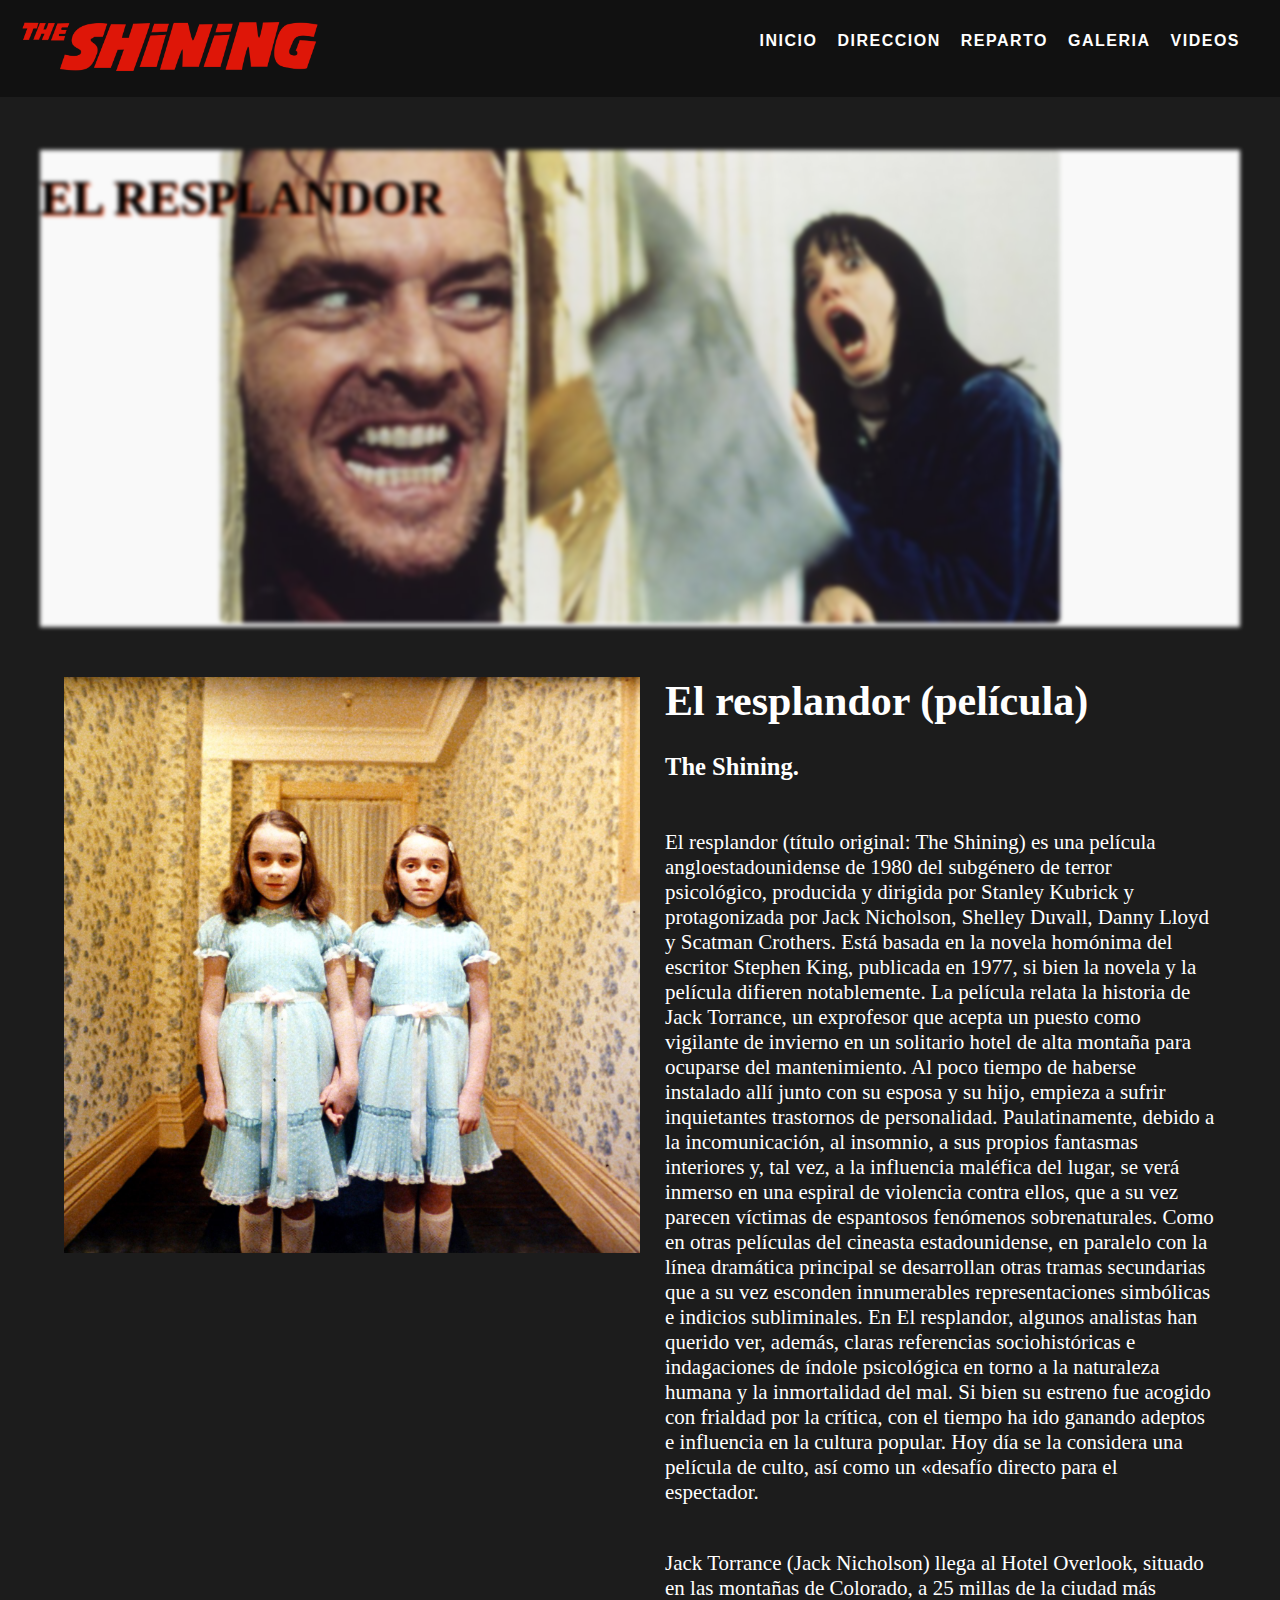
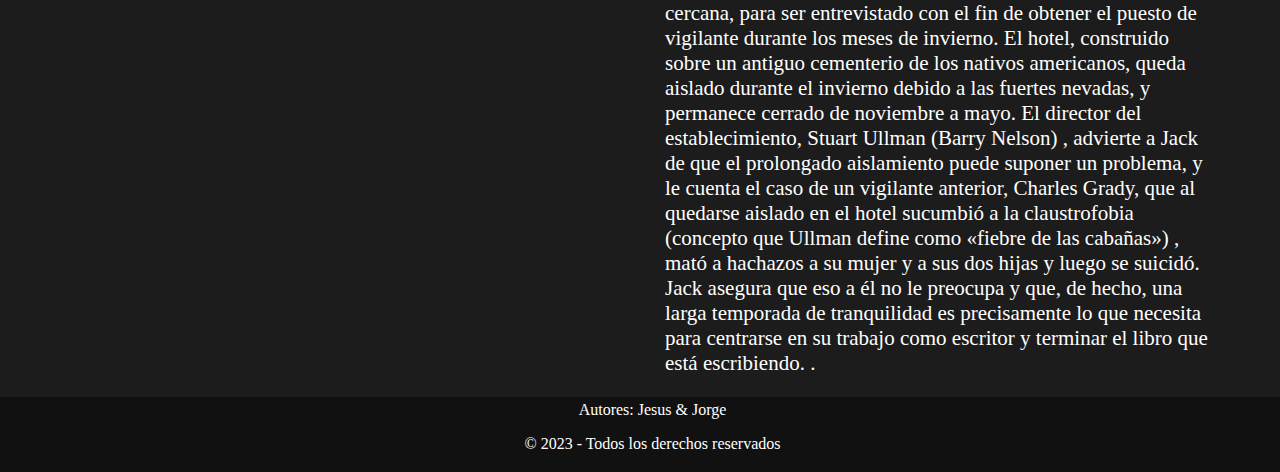
<file: index.html>
<!DOCTYPE html>
<html lang="en">
<head>
    <meta charset="UTF-8">
    <meta http-equiv="X-UA-Compatible" content="IE=edge">
    <meta name="viewport" content="width=, initial-scale=1.0">
    <link rel="stylesheet" href="css/style.css">
    <title>Tributo a El Resplandor</title>
</head>
<body>
    <header>
        <div class="logo">
         <img src="./img/logoResplandor.svg.png" alt="Logo de El resplandor">
        </div>
        <nav>
          <ul>
            <li><a href="index.html">Inicio</a></li>
            <li><a href="direccion.html">Direccion</a></li>
            <li><a href="reparto.html">Reparto</a></li>
            <li><a href="galeria.html">Galeria</a></li>
            <li><a href="videos.html">Videos</a></li>
          </ul>
        </nav>
      </header>
<main>
  <section class="banner">
    <div class="imagen-banner">
        <div class="texto-banner"><h2>EL RESPLANDOR</h2></div>
        <img src="./img/resplandorPortada.jpg" alt="Resplandor Banner">
    </div>
  </section>

  <div class="flexContainer">
    <div class="txtImage">
        <img src="./img/resplandorTrailer.jpg" alt="Resplandor">
    </div>
    <div class="txtTributo">
        <h1>El resplandor (película)</h1>
        <h3>The Shining.</h3>
        <br>
        <p>El resplandor (título original: The Shining) es una película angloestadounidense de 1980 del subgénero de terror 
          psicológico, producida y dirigida por Stanley Kubrick y protagonizada por Jack Nicholson, Shelley Duvall, Danny 
          Lloyd y Scatman Crothers. Está basada en la novela homónima del escritor Stephen King, publicada en 1977, si bien 
          la novela y la película difieren notablemente.

          La película relata la historia de Jack Torrance, un exprofesor que acepta un puesto como vigilante de invierno 
          en un solitario hotel de alta montaña para ocuparse del mantenimiento. Al poco tiempo de haberse instalado allí 
          junto con su esposa y su hijo, empieza a sufrir inquietantes trastornos de personalidad. Paulatinamente, debido 
          a la incomunicación, al insomnio, a sus propios fantasmas interiores y, tal vez, a la influencia maléfica del 
          lugar, se verá inmerso en una espiral de violencia contra ellos, que a su vez parecen víctimas de espantosos 
          fenómenos sobrenaturales.
          
          Como en otras películas del cineasta estadounidense, en paralelo con la línea dramática principal se desarrollan 
          otras tramas secundarias que a su vez esconden innumerables representaciones simbólicas e indicios subliminales. 
          En El resplandor, algunos analistas han querido ver, además, claras referencias sociohistóricas e indagaciones 
          de índole psicológica en torno a la naturaleza humana y la inmortalidad del mal.
          
          Si bien su estreno fue acogido con frialdad por la crítica, con el tiempo ha ido ganando adeptos e influencia 
          en la cultura popular. Hoy día se la considera una película de culto, así como un «desafío directo para el espectador.</p>
            <br>
            <p>Jack Torrance (Jack Nicholson) llega al Hotel Overlook, situado en las montañas de Colorado, a 25 millas de la ciudad 
              más cercana, para ser entrevistado con el fin de obtener el puesto de vigilante durante los meses de invierno. 
              El hotel, construido sobre un antiguo cementerio de los nativos americanos, queda aislado durante el invierno debido 
              a las fuertes nevadas, y permanece cerrado de noviembre a mayo. El director del establecimiento, Stuart Ullman (Barry Nelson)
              , advierte a Jack de que el prolongado aislamiento puede suponer un problema, y le cuenta el caso de un vigilante anterior, 
              Charles Grady, que al quedarse aislado en el hotel sucumbió a la claustrofobia (concepto que Ullman define como «fiebre de las cabañas»)
              , mató a hachazos a su mujer y a sus dos hijas y luego se suicidó. Jack asegura que eso a él no le preocupa y que, de hecho, una 
              larga temporada de tranquilidad es precisamente lo que necesita para centrarse en su trabajo como escritor y terminar el libro 
              que está escribiendo. .</p>
    </div>
  </div> 
</main>
      

      <footer class="foot">
        <p>Autores: Jesus & Jorge</p>
        <p>&copy; 2023 - Todos los derechos reservados</p>
      </footer>
    
</body>
</html>
</file>
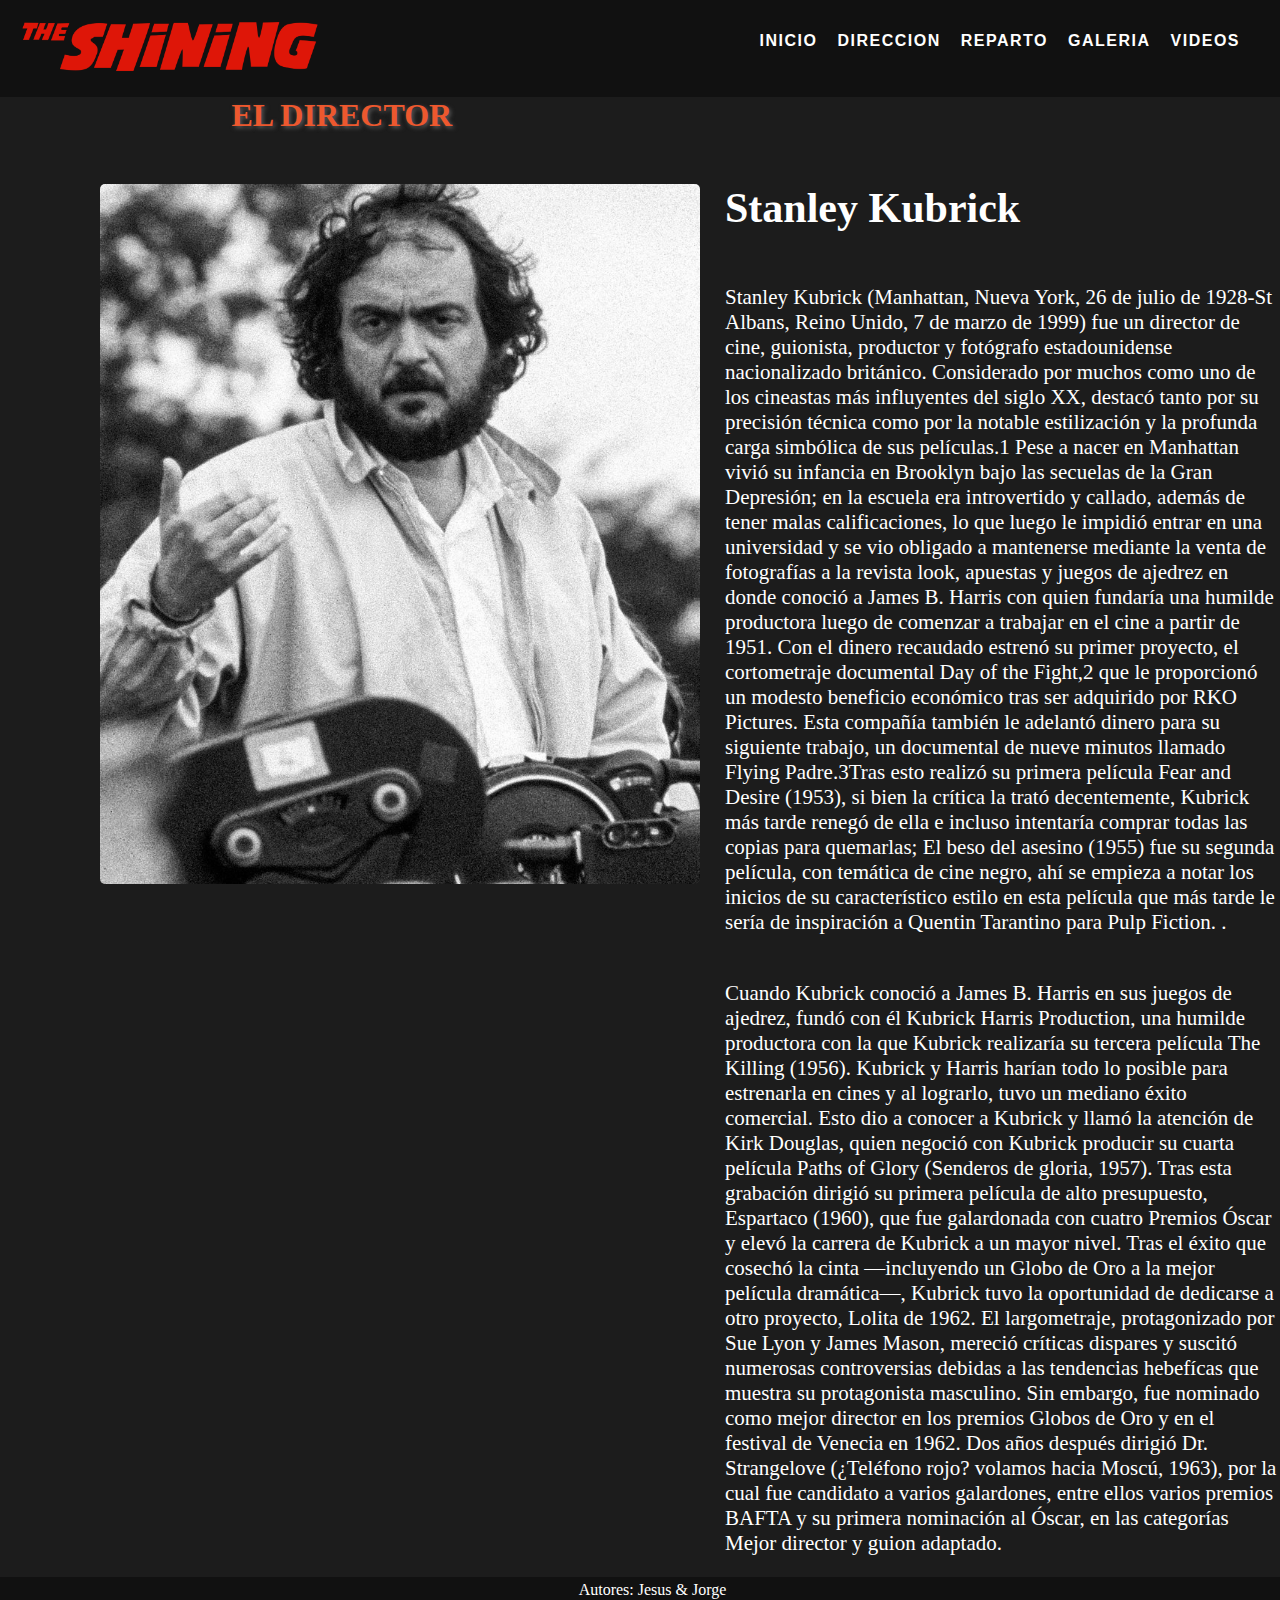
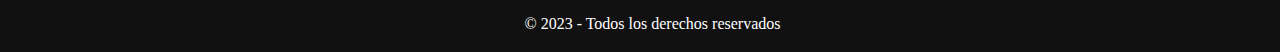
<file: direccion.html>
<!DOCTYPE html>
<html lang="en">
<head>
    <meta charset="UTF-8">
    <meta http-equiv="X-UA-Compatible" content="IE=edge">
    <meta name="viewport" content="width=, initial-scale=1.0">
    <link rel="stylesheet" href="css/director.css">
   <!-- <link rel="stylesheet" href="css/style.css"> -->
    <title>Tributo a El Resplandor</title>
</head>
<body>
    <header>
        <div class="logo">
         <img src="img/logoResplandor.svg.png" alt="Logo de El resplandor">
        </div>
        <nav>
          <ul>
            <li><a href="index.html">Inicio</a></li>
            <li><a href="direccion.html">Direccion</a></li>
            <li><a href="reparto.html">Reparto</a></li>
            <li><a href="galeria.html">Galeria</a></li>
            <li><a href="videos.html">Videos</a></li>
          </ul>
        </nav>
      </header>

      <div class="director"><h1 class="txtDirector">EL DIRECTOR</h1></div>
      <div class="flexContainerDirector">
        <div class="txtImage">
            <img src="img/Kubrick.jpg" alt="Resplandor">
        </div>
        <div class="txtTributo">
            <h1>Stanley Kubrick</h1>
            <br>
            <p>Stanley Kubrick (Manhattan, Nueva York, 26 de julio de 1928-St Albans, Reino Unido, 7 de marzo de 1999) fue un director 
                de cine, guionista, productor y fotógrafo estadounidense nacionalizado británico. Considerado por muchos como uno de 
                los cineastas más influyentes del siglo XX, destacó tanto por su precisión técnica como por la notable estilización 
                y la profunda carga simbólica de sus películas.1​ Pese a nacer en Manhattan vivió su infancia en Brooklyn bajo las 
                secuelas de la Gran Depresión; en la escuela era introvertido y callado, además de tener malas calificaciones, lo 
                que luego le impidió entrar en una universidad y se vio obligado a mantenerse mediante la venta de fotografías a 
                la revista look, apuestas y juegos de ajedrez en donde conoció a James B. Harris con quien fundaría una humilde 
                productora luego de comenzar a trabajar en el cine a partir de 1951. Con el dinero recaudado estrenó su primer 
                proyecto, el cortometraje documental Day of the Fight,2​ que le proporcionó un modesto beneficio económico tras 
                ser adquirido por RKO Pictures. Esta compañía también le adelantó dinero para su siguiente trabajo, un documental 
                de nueve minutos llamado Flying Padre.3​

                Tras esto realizó su primera película Fear and Desire (1953), si bien la crítica la trató decentemente, Kubrick más 
                tarde renegó de ella e incluso intentaría comprar todas las copias para quemarlas; El beso del asesino (1955) fue su 
                segunda película, con temática de cine negro, ahí se empieza a notar los inicios de su característico estilo en esta 
                película que más tarde le sería de inspiración a Quentin Tarantino para Pulp Fiction. .</p>
                <br>
                <p>Cuando Kubrick conoció a James B. Harris en sus juegos de ajedrez, fundó con él Kubrick Harris Production, una 
                    humilde productora con la que Kubrick realizaría su tercera película The Killing (1956). Kubrick y Harris harían 
                    todo lo posible para estrenarla en cines y al lograrlo, tuvo un mediano éxito comercial. Esto dio a conocer a 
                    Kubrick y llamó la atención de Kirk Douglas, quien negoció con Kubrick producir su cuarta película Paths of 
                    Glory (Senderos de gloria, 1957).

                    Tras esta grabación dirigió su primera película de alto presupuesto, Espartaco (1960), que fue galardonada 
                    con cuatro Premios Óscar y elevó la carrera de Kubrick a un mayor nivel.​ Tras el éxito que cosechó la cinta —incluyendo 
                    un Globo de Oro a la mejor película dramática—, Kubrick tuvo la oportunidad de dedicarse a otro proyecto, Lolita de 1962.
                    El largometraje, protagonizado por Sue Lyon y James Mason, mereció críticas dispares y suscitó numerosas controversias 
                    debidas a las tendencias hebefícas que muestra su protagonista masculino. Sin embargo, fue nominado como mejor director 
                    en los premios Globos de Oro y en el festival de Venecia en 1962.​ Dos años después dirigió Dr. Strangelove (¿Teléfono rojo? 
                    volamos hacia Moscú, 1963), por la cual fue candidato a varios galardones, entre ellos varios premios BAFTA y su primera 
                    nominación al Óscar, en las categorías Mejor director y guion adaptado.</p>
        </div>
      </div> 

    <footer class="foot">
        <p>Autores: Jesus & Jorge</p>
        <p>&copy; 2023 - Todos los derechos reservados</p>
      </footer>
    
</body>
</html>
</file>
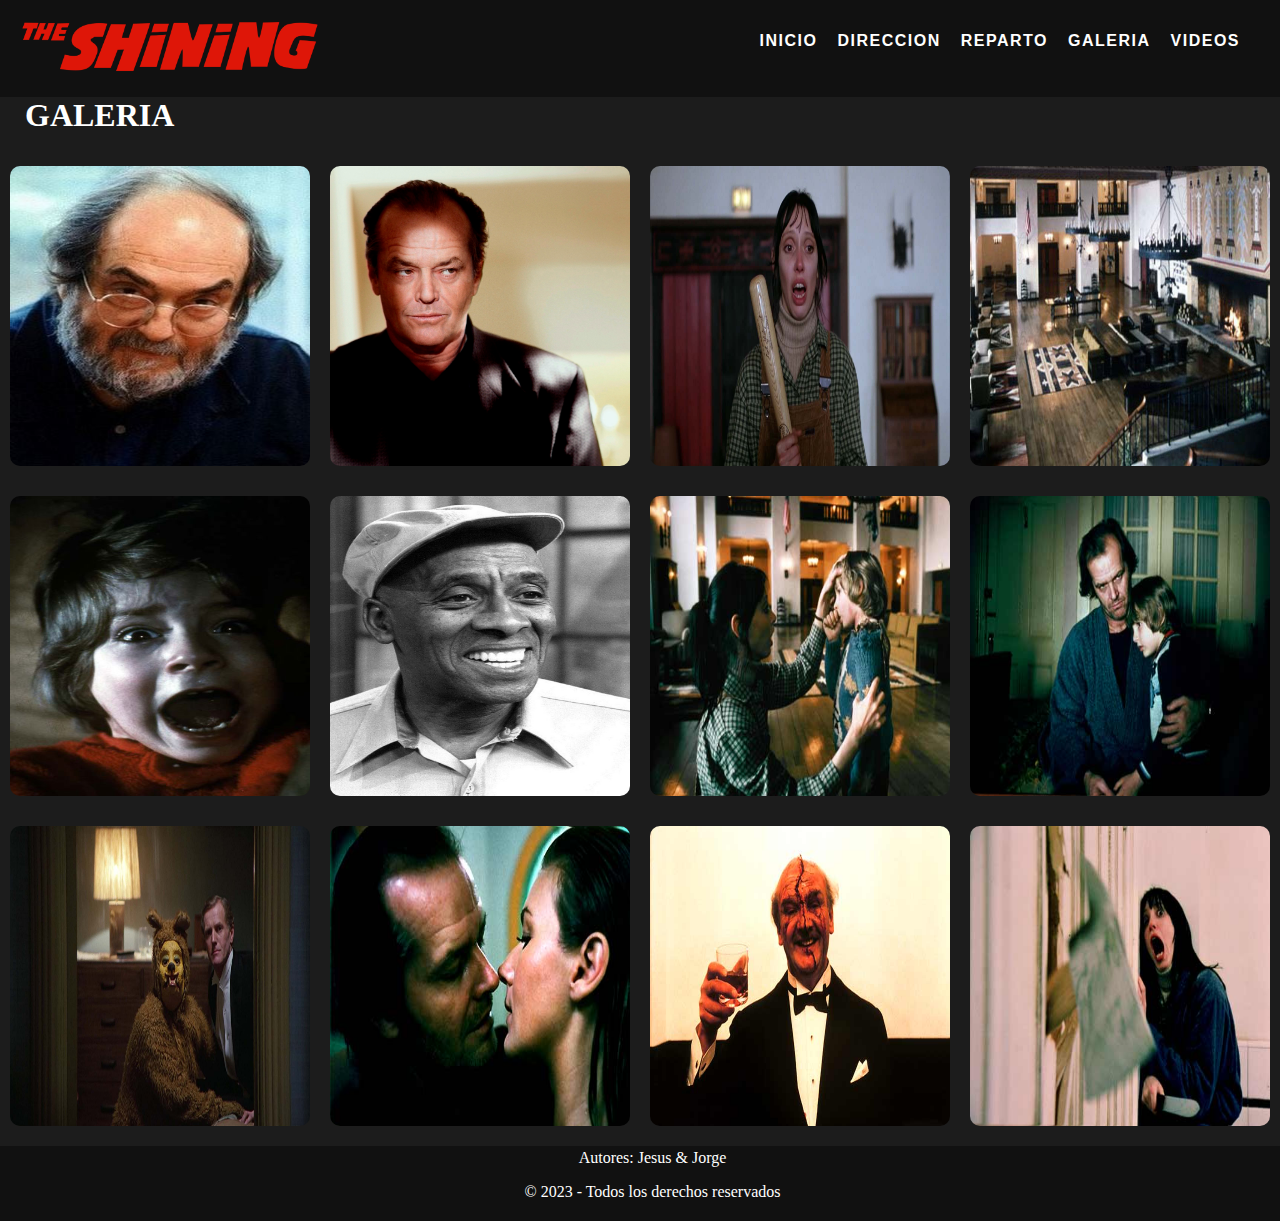
<file: galeria.html>
<!DOCTYPE html>
<html lang="en">
<head>
    <meta charset="UTF-8">
    <meta http-equiv="X-UA-Compatible" content="IE=edge">
    <meta name="viewport" content="width=, initial-scale=1.0">
    <link rel="stylesheet" href="css/galeria.css">
    <link rel="stylesheet" href="css/style.css">
    <title>Tributo a El Resplandor</title>
</head>
<body>
    <header>
        <div class="logo">
         <img src="./img/logoResplandor.svg.png" alt="Logo de El resplandor">
        </div>
        <nav>
          <ul>
            <li><a href="index.html">Inicio</a></li>
            <li><a href="direccion.html">Direccion</a></li>
            <li><a href="reparto.html">Reparto</a></li>
            <li><a href="galeria.html">Galeria</a></li>
            <li><a href="videos.html">Videos</a></li>
          </ul>
        </nav>
      </header>


<div class="galery">
    <h1>GALERIA</h1>
    <div class="flexGalery">
      <div class="fila">
        <img src="./img/galeria/kubrick.jpg" alt="Resplandor" />
        <img id="imgJack" src="./img/galeria/jack.jpg" alt="Resplandor" />
        <img src="./img/galeria/duvall.jpg" alt="Resplandor" />
        <img src="./img/galeria/hotel.jpg" alt="Resplandor" />
      </div>

      <div class="fila">
        <img src="./img/galeria/danny.jpg" alt="Resplandor" />
        <img id="imgScatman" src="./img/galeria/scatman.jpg" alt="Scatman" />
        <div id="myModal" class="modal">
          <span class="close">&times;</span>
          <img class="modal-content" id="img01">
          <div id="caption"></div>
          <div id="name"></div>
        </div>
        <img src="./img/galeria/danny2.jpg" alt="Resplandor" />
        <img src="./img/galeria/jackNno.jpg" alt="Resplandor" />
      </div>

      <div class="fila">
        <img src="./img/galeria/cerdo.jpg" alt="Resplandor" />
        <img src="./img/galeria/beso.jpg" alt="Resplandor" />
        <img src="./img/galeria/caraRajada.jpg" alt="Resplandor" />
        <img src="./img/galeria/hacha.jpg" alt="Resplandor" />
      </div>
    </div>
  </div>

  <footer class="foot">
    <p>Autores: Jesus & Jorge</p>
    <p>&copy; 2023 - Todos los derechos reservados</p>
  </footer>
<script src="js/galeria.js"></script>
</body>
</html>
</file>
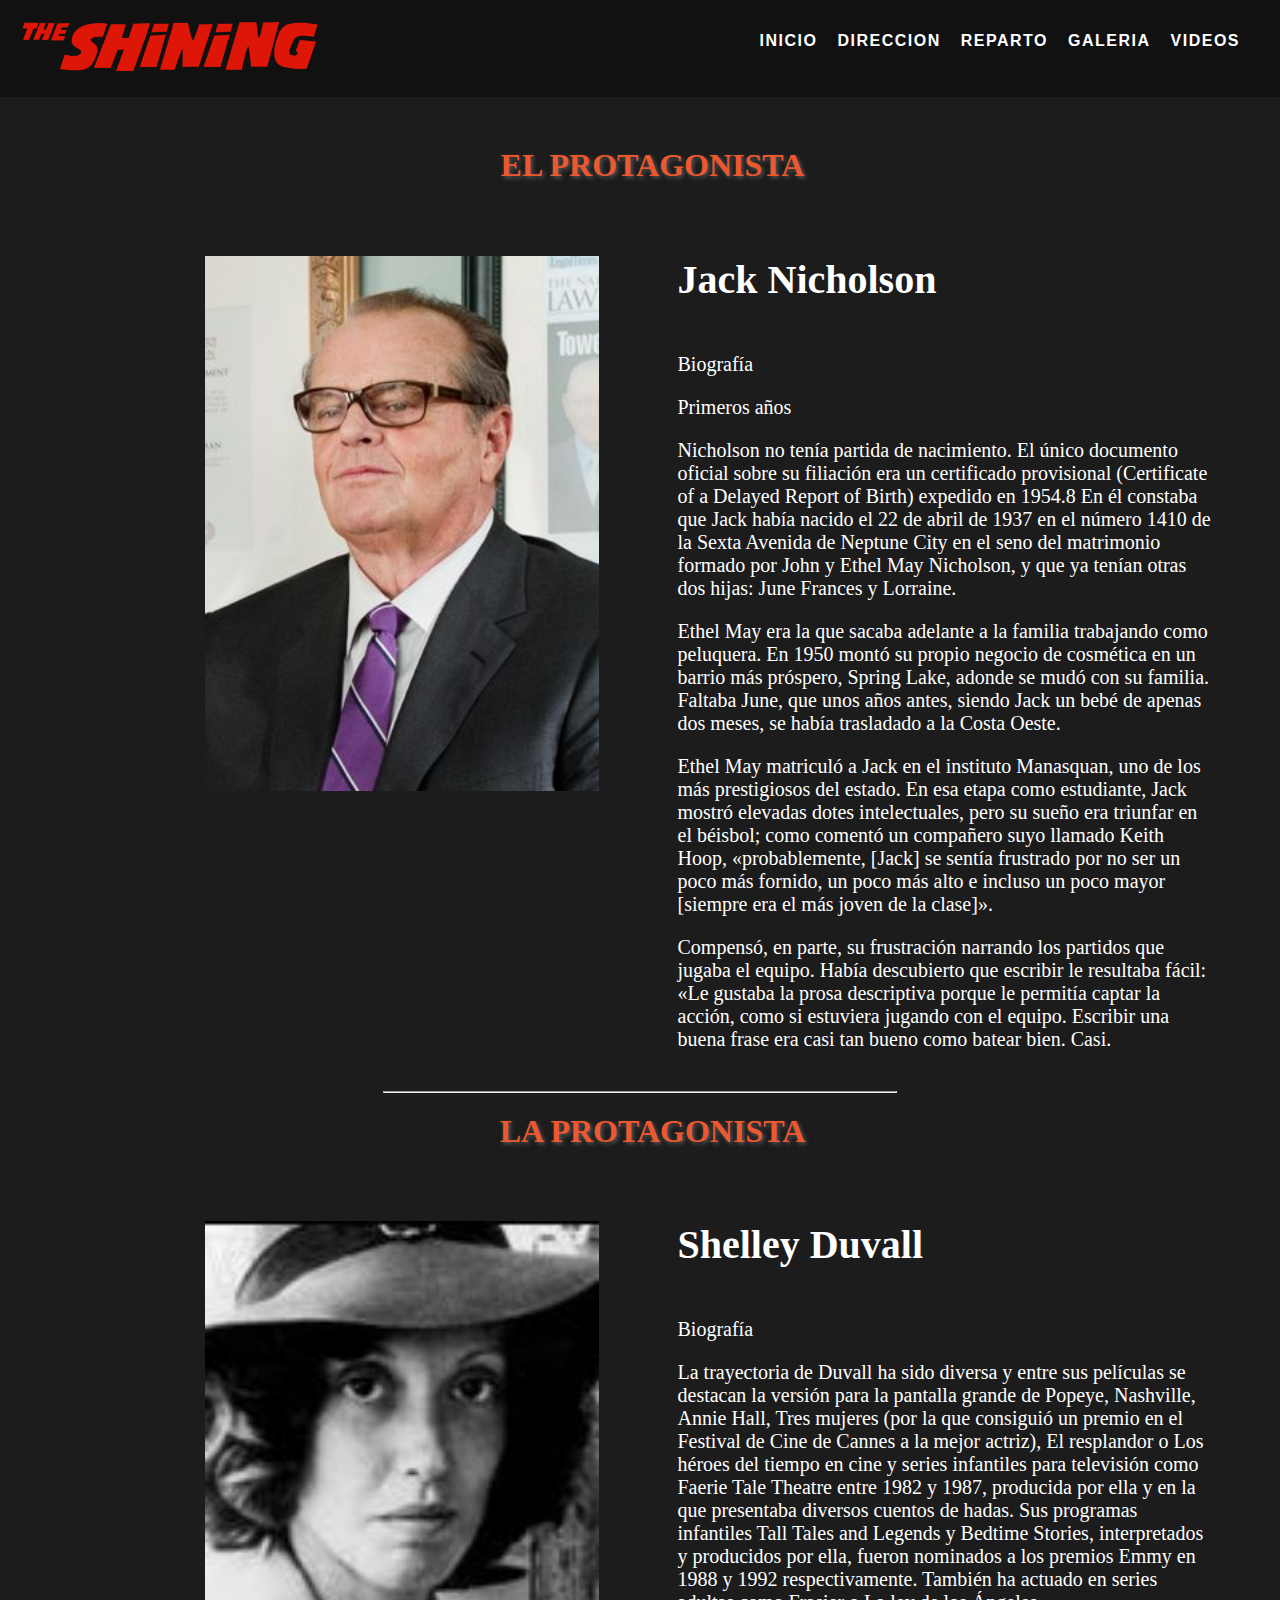
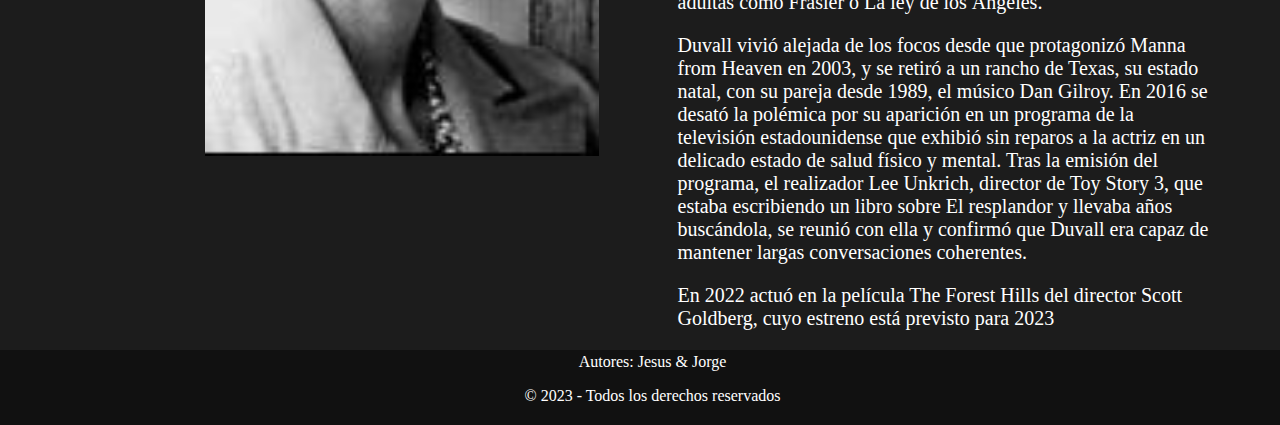
<file: reparto.html>
<!DOCTYPE html>
<html lang="en">
<head>
    <meta charset="UTF-8">
    <meta http-equiv="X-UA-Compatible" content="IE=edge">
    <meta name="viewport" content="width=, initial-scale=1.0">
    <link rel="stylesheet" href="css/style.css">
    <link rel="stylesheet" href="css/reparto.css">
    <title>Tributo a El Resplandor</title>
</head>
<body>
    <header>
        <div class="logo">
         <img src="./img/logoResplandor.svg.png" alt="Logo de El resplandor">
        </div>
        <nav>
          <ul>
            <li><a href="index.html">Inicio</a></li>
            <li><a href="direccion.html">Direccion</a></li>
            <li><a href="reparto.html">Reparto</a></li>
            <li><a href="galeria.html">Galeria</a></li>
            <li><a href="videos.html">Videos</a></li>
          </ul>
        </nav>
      </header>
      <main>
        <div class="casting"><h1 class="txtCasting">EL PROTAGONISTA</h1></div>
        <div class="flexContainer">
          <div class="imgContainer">
            <div class="casting_image">
              <img src="img/nickolson.jpg" alt="Resplandor">
          </div>
          </div>
          
          <div class="txtContained">
              <h1>Jack Nicholson</h1>
              <br>
              <p>Biografía</p>
              <p>Primeros años</p>
                
              <p> Nicholson no tenía partida de nacimiento. El único documento oficial sobre su filiación era un certificado 
                provisional (Certificate of a Delayed Report of Birth) expedido en 1954.8​ En él constaba que Jack había 
                nacido el 22 de abril de 1937 en el número 1410 de la Sexta Avenida de Neptune City en el seno del 
                matrimonio formado por John y Ethel May Nicholson, y que ya tenían otras dos hijas: June Frances y Lorraine.
                
                <p>Ethel May era la que sacaba adelante a la familia trabajando como peluquera. En 1950 montó su propio negocio 
                de cosmética en un barrio más próspero, Spring Lake, adonde se mudó con su familia. Faltaba June, que unos 
                años antes, siendo Jack un bebé de apenas dos meses, se había trasladado a la Costa Oeste.</p>
                
                <p>Ethel May matriculó a Jack en el instituto Manasquan, uno de los más prestigiosos del estado. En esa etapa 
                como estudiante, Jack mostró elevadas dotes intelectuales, pero su sueño era triunfar en el béisbol; como 
                comentó un compañero suyo llamado Keith Hoop, «probablemente, [Jack] se sentía frustrado por no ser un 
                poco más fornido, un poco más alto e incluso un poco mayor [siempre era el más joven de la clase]».
                
                <p>Compensó, en parte, su frustración narrando los partidos que jugaba el equipo. Había descubierto que 
                escribir le resultaba fácil: «Le gustaba la prosa descriptiva porque le permitía captar la acción, como 
                si estuviera jugando con el equipo. Escribir una buena frase era casi tan bueno como batear bien. Casi.</p>
          </div>
        </div> 
        

        <hr class="separate"/>


        <div class="casting"><h1 class="txtCasting">LA PROTAGONISTA</h1></div>
        <div class="flexContainer">
          <div class="imgContainer">
            <div class="casting_image">
              <img src="img/duvvall.jpg" alt="Resplandor">
          </div>
          </div>
         
          <div class="txtContained">
              <h1>Shelley Duvall</h1>
              <br>
              <p>Biografía</p>
              <p>La trayectoria de Duvall ha sido diversa y entre sus películas se destacan la versión 
                para la pantalla grande de Popeye, Nashville, Annie Hall, Tres mujeres (por la que 
                consiguió un premio en el Festival de Cine de Cannes a la mejor actriz), El resplandor 
                o Los héroes del tiempo en cine y series infantiles para televisión como Faerie Tale 
                Theatre entre 1982 y 1987, producida por ella y en la que presentaba diversos cuentos 
                de hadas. Sus programas infantiles Tall Tales and Legends y Bedtime Stories, interpretados 
                y producidos por ella, fueron nominados a los premios Emmy en 1988 y 1992 respectivamente.
                También ha actuado en series adultas como Frasier o La ley de los Ángeles.</p>
  
              <p>Duvall vivió alejada de los focos desde que protagonizó Manna from Heaven en 2003, y se retiró a un 
                rancho de Texas, su estado natal, con su pareja desde 1989, el músico Dan Gilroy. En 2016 se desató 
                la polémica por su aparición en un programa de la televisión estadounidense que exhibió sin reparos 
                a la actriz en un delicado estado de salud físico y mental. Tras la emisión del programa, el realizador 
                Lee Unkrich, director de Toy Story 3, que estaba escribiendo un libro sobre El resplandor y llevaba 
                años buscándola, se reunió con ella y confirmó que Duvall era capaz de mantener largas conversaciones 
                coherentes.</p>
  
                <p>En 2022 actuó en la película The Forest Hills del director Scott Goldberg, cuyo estreno está previsto para 2023</p>
          </div>
        </div> 
      </main>

      
  
      <footer class="foot">
        <p>Autores: Jesus & Jorge</p>
        <p>&copy; 2023 - Todos los derechos reservados</p>
      </footer>
    
</body>
</html>
</file>
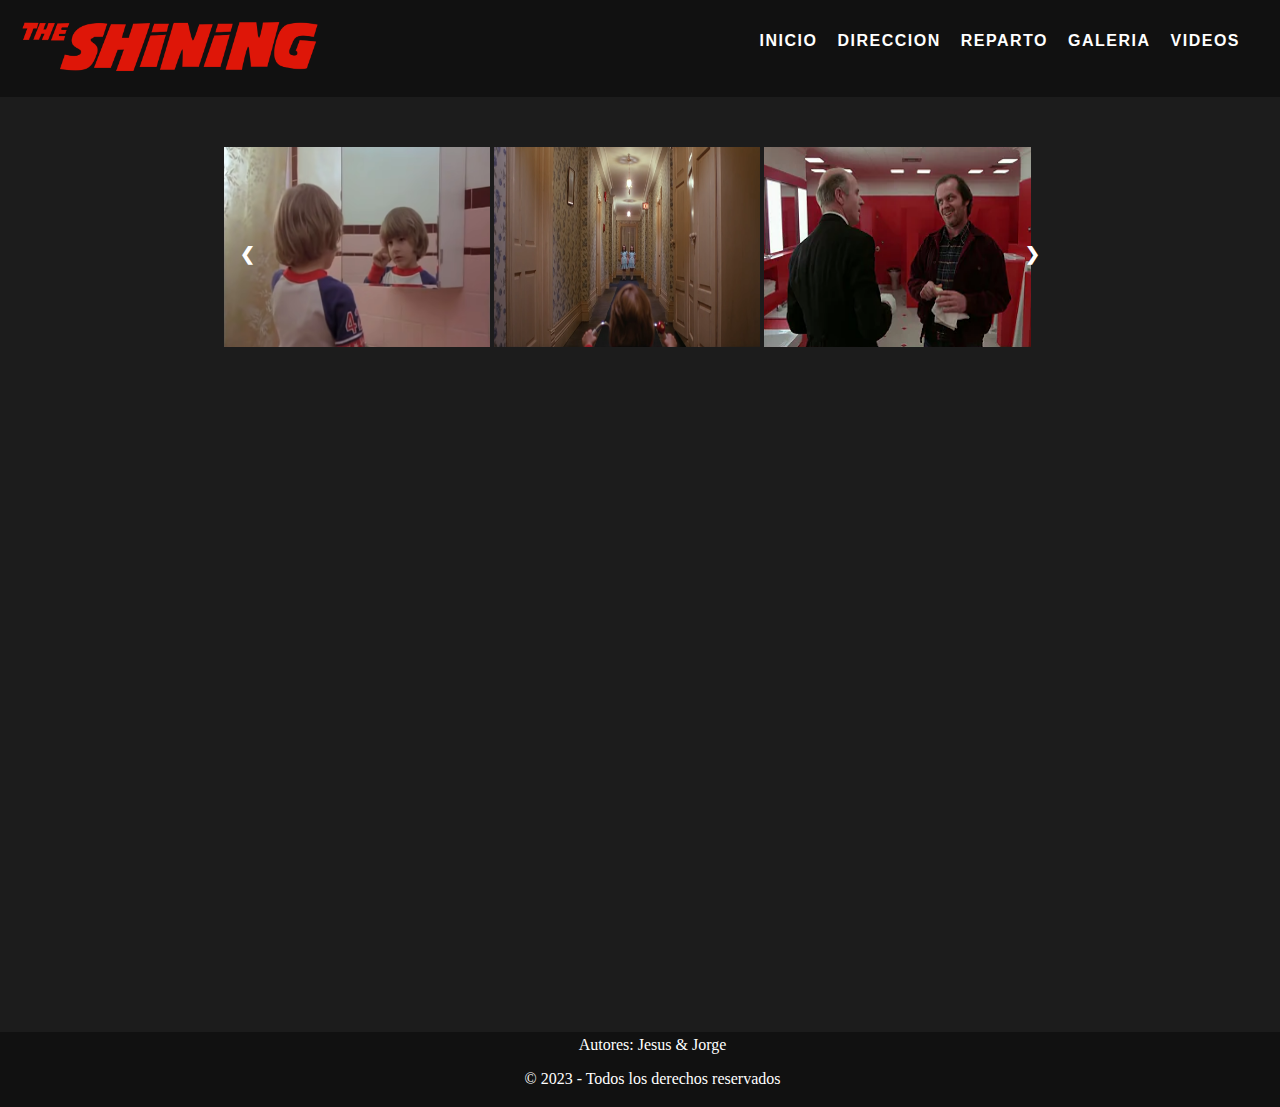
<file: videos.html>
<!DOCTYPE html>
<html lang="en">

<head>
  <meta charset="UTF-8" />
  <meta http-equiv="X-UA-Compatible" content="IE=edge" />
  <meta name="viewport" content="width=, initial-scale=1.0" />
  <link rel="stylesheet" href="css/style.css" />
  <link rel="stylesheet" href="css/videos.css" />
  <title>Tributo a El Resplandor</title>
</head>

<body>
  <header>
    <div class="logo">
      <img src="./img/logoResplandor.svg.png" alt="Logo de El resplandor" />
    </div>
    <nav>
      <ul>
        <li><a href="index.html">Inicio</a></li>
        <li><a href="direccion.html">Direccion</a></li>
        <li><a href="reparto.html">Reparto</a></li>
        <li><a href="galeria.html">Galeria</a></li>
        <li><a href="videos.html">Videos</a></li>
      </ul>
    </nav>
  </header>

  <main>
    <div class="container">
      <div class="showSlider fade">
        <img class="showSlider__image" src="img/galVideo/ninoEspejo.PNG" alt="Niño Espejo" />
      </div>
      <div class="showSlider fade">
        <img id="slider_img_gemelas" class="showSlider__image" src="img/galVideo/gemelas.PNG" alt="Gemelas" />
      </div>
      <div class="showSlider fade">
        <img id="slider_img_jack" class="showSlider__image" src="img/galVideo/jack.PNG" alt="Jack Nicholson" />
      </div>
      <div class="showSlider fade">
        <img class="showSlider__image" src="img/galVideo/critica.PNG" alt="Critica" />
      </div>

      <div class="showSlider fade">
        <img class="showSlider__image" src="img/galVideo/jack2.jpg" alt="Critica" />
      </div>

      <div class="showSlider fade">
        <img class="showSlider__image" src="img/galVideo/jack3.jpg" alt="Critica" />
      </div>

      <div class="showSlider fade">
        <img class="showSlider__image" src="img/galVideo/jack4.jpg" alt="Critica" />
      </div>
      <!-- Navigation arrows -->
      <a id="left_button" class="left">❮</a>
      <a id="right_button" class="right">❯</a>
    </div>

    <section id="video">
      <div id="video_content" class="flexContainer">
        <div class="video_container">
          <iframe id="video_content__iframe" class="video_container__iframe" width="820" height="580" frameborder="0"
            allowfullscreen></iframe>
        </div>
        <div class="text_container">
          <p id="text_container__p">

          </p>
        </div>
      </div>
    </section>
  </main>

  <footer class="foot">
    <p>Autores: Jesus & Jorge</p>
    <p>&copy; 2023 - Todos los derechos reservados</p>
  </footer>
  <script type="module" src="./js/events.js"></script>
  <script type="module" src="./js/videos.js"></script>

</body>

</html>
</file>
<file: css/style.css>
body {
  width: 100%;
  background-color: #1c1c1c;
  margin: 0px;
}
main {
  display: flex;
  flex-direction: column;
  margin-top: 50px;
  justify-content: center;
  align-items: center;
}
header {
  display: flex;
  justify-content: space-between;
  align-items: center;
  padding: 20px;
  background-color: #111111;
  color: #ffffff;
}

header * {
  margin-top: 0px;
}

.logo img {
  width: 300px;
}

nav ul {
  display: flex;
  list-style: none;
}

nav li {
  margin-right: 20px;
}

nav a {
  color: #fff;
  text-decoration: none;
  font-size: 16px;
  font-weight: 600;
  text-transform: uppercase;
  transition: all 0.3s ease;
  letter-spacing: 1.5px;
  font-family: "Saira", Sans-serif;
}

nav a:hover {
  color: #ed582e;
}

.banner {
  display: flex;
  justify-content: center;
  background-color: #1c1c1c;
  color: #ed582e;
}

.imagen-banner {
  text-align: center;
  background-repeat: no-repeat;
  filter: blur(2px);
  background-color: rgb(249, 249, 249);
  margin-top: 3px;
}

.imagen-banner img {
  width: 70%;
  border-radius: 5px;
}

.texto-banner {
  position: absolute;
  text-align: center;
}

.texto-banner h2 {
  font-size: 48px;
  font-weight: bold;
  margin-top: 20px;
  color: #000000;
  text-shadow: 2px 2px #ed582e;
}

.separate {
  width: 40%;
}

.flexContainer {
  display: flex;
  justify-content: center;
  margin-top: 50px;
  width: 90%;
}
.txtImage {
  max-width: 50%;
  /* border: 10px solid yellow; */
}
.txtImage img {
  width: 100%;
}

.txtTributo {
  display: column;
  justify-content: left;
  width: 55%;
  font-size: 21px;
}

h1,
h3,
p {
  color: #fff;
  align-items: center;
  margin-left: 25px;
  margin-top: 0;
}

.foot {
  display: flex;
  flex-direction: column;
  justify-content: center;
  background-color: #111111;
  color: white;
  text-align: center;
  width: 100%;
  height: 75px;
}
</file>
<file: css/director.css>
body {
  width: 100%;
  background-color: #1c1c1c;
  margin: 0px;
}

header {
  display: flex;
  justify-content: space-between;
  align-items: center;
  padding: 20px;
  background-color: #111111;
  color: #ffffff;
}

header * {
  margin-top: 0px;
}

.logo img {
  width: 300px;
}

nav ul {
  display: flex;
  list-style: none;
}

nav li {
  margin-right: 20px;
}

nav a {
  color: #fff;
  text-decoration: none;
  font-size: 16px;
  font-weight: 600;
  text-transform: uppercase;
  transition: all 0.3s ease;
  letter-spacing: 1.5px;
  font-family: "Saira", Sans-serif;
}

nav a:hover {
  color: #ED582E;
}

.banner {
  display: flex;
  justify-content: center;
  height: 560px;
  background-color: #1c1c1c;
  color: #ED582E;
}

.imagen-banner {
  text-align: center;
}

.imagen-banner img {
  width: 80%;
  border-radius: 5px;
}

.texto-banner {
  position: absolute;
  text-align: center;
}

.texto-banner h2 {
  font-size: 48px;
  font-weight: bold;
  margin-top: 20px;
  color: #000000;
  text-shadow: 2px 2px #ED582E;
}

.director {
  width: 55%;
  justify-content: center;
  text-align: center;
}

.flexContainerDirector {
  display: flex;
  justify-content: center;
  margin-top: 50px;
  width: 100%;
}

.txtImage img {
  width: 600px;
  height: 700px;
  margin-left: 100px;
  border-radius: 5px;
}

.txtTributo {
  display: column;
  justify-content: left;
  width: 55%;
  font-size: 21px;
}

.txtDirector {
  width: 90%;
  color: #ED582E;
  text-shadow: 2px 2px 4px #5b5b5b;
}

h1,
h3,
p {
  color: #fff;
  align-items: right;
  margin-left: 25px;
  margin-top: 0;
}

.foot {
  display: flex;
  flex-direction: column;
  justify-content: center;
  background-color: #111111;
  color: white;
  text-align: center;
  width: 100%;
  height: 75px;
}
</file>
<file: css/galeria.css>
#imgScatman {
  border-radius: 10px;
  cursor: pointer;
  transition: 0.3s;
}

#imgScatman:hover {
  opacity: 0.7;
}

.modal {
  display: none;
  position: fixed;
  z-index: 1;
  padding-top: 100px;
  left: 0;
  top: 0;
  width: 100%;
  height: 100%;
  overflow: auto;
  background-color: rgba(0, 0, 0, 0.9);
}
img {
  border-radius: 10px;
}

.modal-content {
  margin: auto;
  display: block;
  max-width: 40%;
  max-height: 60%;
  transition: 0.3s;
}

.modal-content:hover {
  transform: scale(1.04);
}

#caption {
  color: #fff;
  font-size: 20px;
  font-weight: bold;
  text-align: center;
  margin-top: 10px;
}

.close {
  color: #fff;
  float: right;
  font-size: 28px;
  font-weight: bold;
  margin-top: -10px;
}

.close:hover,
.close:focus {
  color: #bbb;
  text-decoration: none;
  cursor: pointer;
}

.flexGalery {
  display: flex;
  flex-wrap: wrap;
  justify-content: center;
}

.fila {
  display: flex;
  flex-wrap: wrap;
  justify-content: center;
  margin: 10px 0;
}

.fila {
  width: 100%;
  display: flex;
  justify-content: center;
  margin-bottom: 20px;
}

.fila img {
  width: 300px;
  height: 300px;
  margin: 0 10px;
  border-radius: 10px;
}
</file>
<file: css/reparto.css>
main {
  display: flex;
  flex-direction: column;
  margin-top: 50px;
  justify-content: center;
  align-items: center;
}

.casting {
  width: 55%;
  justify-content: center;
  text-align: center;
}

.flexContainer {
  display: flex;
  /* margin-top: 50px; */
  justify-content: center;
  width: 90%;

  /* border: 10px solid black; */
}

.imgContainer {
  width: 50%;
  /* border: 2px solid blue; */
  display: flex;
  justify-content: center;
}
.casting_image {
  width: 100%;
  /* border: 10px solid yellow; */
}
.casting_image img {
  width: 70%;
  margin-right: 5%;
  float: right;
  /* border: 2px solid yellow; */
}

#imgJack {
  width: 100%;
  height: auto;
  margin: 10px auto;

  /* border: 10px solid rgb(174, 249, 0); */
}

#imgShelly {
  width: 100%;
  height: auto;
  margin: 10px auto;

  /* border: 10px solid rgb(174, 249, 0); */
}

.txtContained {
  width: 50%;
  /* border: 2px solid black; */
}

.separate {
  width: 40%;
  margin-top: 20px;
  margin-bottom: 20px;
}

.txtCasting {
  color: #ed582e;
  text-shadow: 2px 2px 4px #5b5b5b;
}

.txtContained {
  color: #ffffff;
  margin-left: 25px;
  margin-top: 0;
  font-size: 20px;
}
</file>
<file: css/videos.css>
body {
  width: 100%;
  background-color: #1c1c1c;
  margin: 0px;
}

main {
  margin-bottom: 4%;
}

header {
  display: flex;
  justify-content: space-between;
  align-items: center;
  padding: 20px;
  background-color: #111111;
  color: #ffffff;
}

header * {
  margin-top: 0px;
}

.logo img {
  width: 300px;
}

nav ul {
  display: flex;
  list-style: none;
}

nav li {
  margin-right: 20px;
}

nav a {
  color: #fff;
  text-decoration: none;
  font-size: 16px;
  font-weight: 600;
  text-transform: uppercase;
  transition: all 0.3s ease;
  letter-spacing: 1.5px;
  font-family: "Saira", Sans-serif;
}

nav a:hover {
  color: #ed582e;
}

.showSlider__image {
  width: 200px;
  height: 200px;
}

.showSlider {
  display: none;
  max-width: 32%;
}

.showSlider img {
  width: 100%;
}

.container {
  max-width: 65%;
  position: relative;
  margin: auto;
}

#video {
  display: flex;
  flex-direction: column;
  justify-content: center;
  max-width: 90%;
}
#video_content {
  visibility: hidden;
}
.video_container {
  display: flex;
  justify-content: center;
  width: 80%;
  flex: 1;
}

.video_container__iframe {
  right: 0;
}

.text_container {
  width: 30%;
  display: flex;
  flex-direction: column;
  justify-content: center;
  font-size: 24px;
}

.left,
.right {
  cursor: pointer;
  position: absolute;
  top: 50%;
  width: auto;
  padding: 16px;
  margin-top: -22px;
  color: white;
  font-weight: bold;
  font-size: 18px;
  transition: 0.6s ease;
  border-radius: 0 3px 3px 0;
}
.right {
  right: 0;
  border-radius: 3px 0 0 3px;
}
.left {
  left: 0;
  border-radius: 3px 0 0 3px;
}

.left:hover,
.right:hover {
  background-color: rgba(115, 115, 115, 0.8);
}

.contentBook {
  color: #eff5d4;
  font-size: 30px;
  padding: 8px 12px;
  position: absolute;
  top: 10px;
  width: 100%;
  text-align: center;
}
.active {
  background-color: #717171;
}
/* Fading animation */
.fade {
  -webkit-animation-name: fade;
  -webkit-animation-duration: 1.5s;
  animation-name: fade;
  animation-duration: 1.5s;
}
@-webkit-keyframes fade {
  from {
    opacity: 0.4;
  }
  to {
    opacity: 1;
  }
}
@keyframes fade {
  from {
    opacity: 0.4;
  }
  to {
    opacity: 1;
  }
}

.foot {
  display: flex;
  flex-direction: column;
  justify-content: center;
  background-color: #111111;
  color: white;
  text-align: center;
  width: 100%;
  height: 75px;
  /* position: fixed; */
  bottom: 0;
}
</file>
